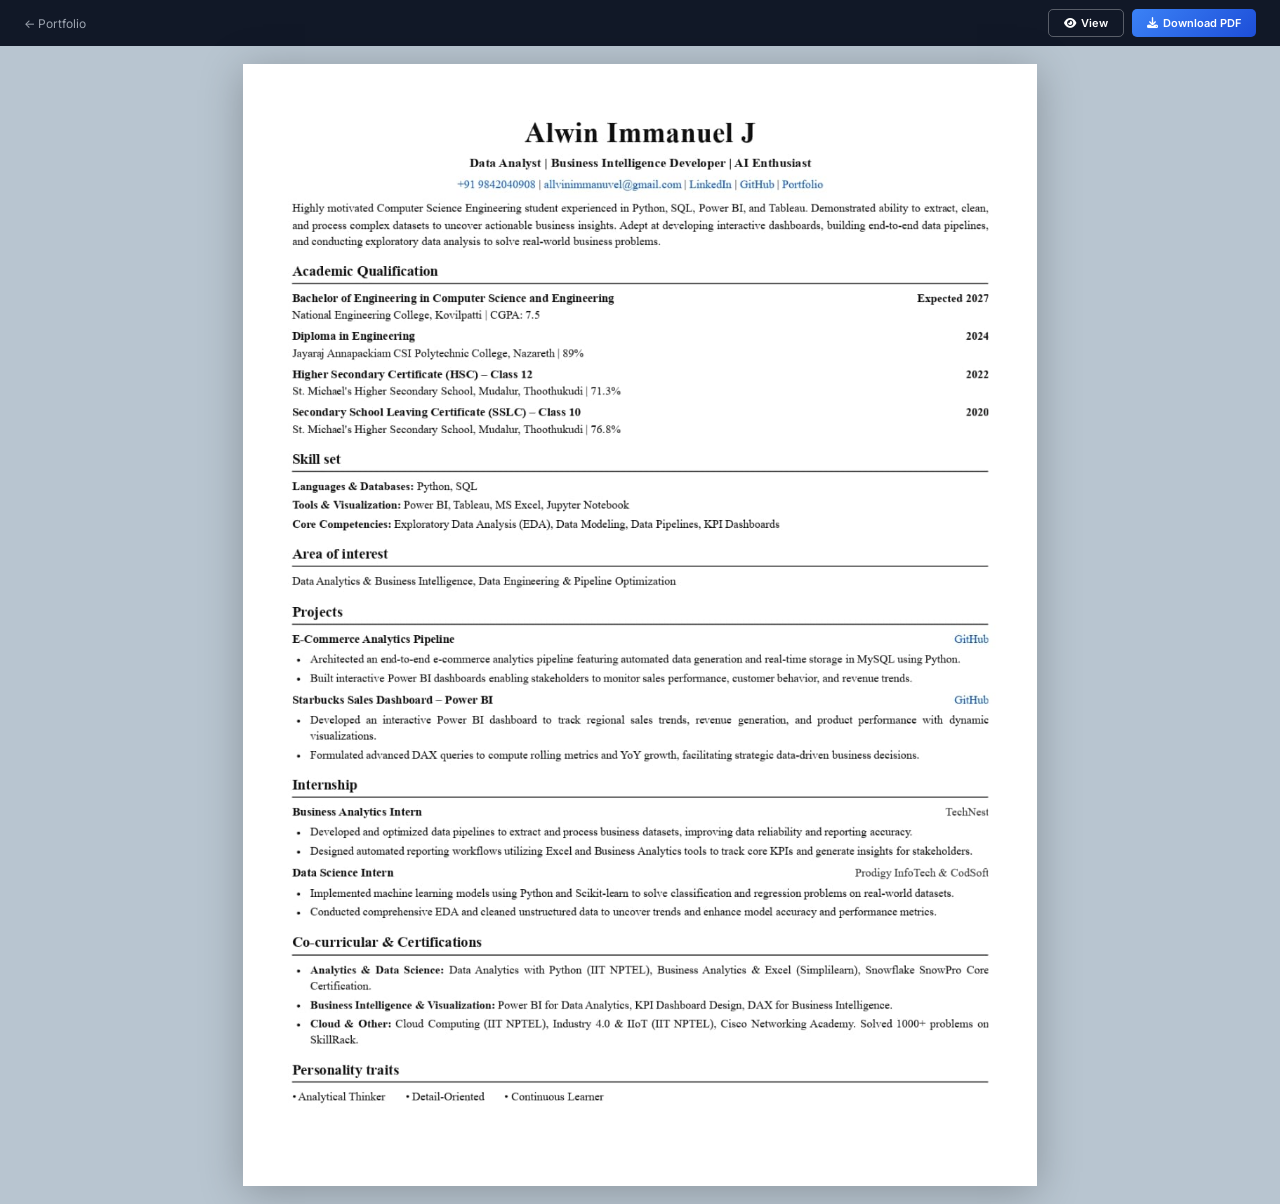
<file: resume.html>
<!DOCTYPE html>
<html lang="en">

<head>
  <meta charset="UTF-8">
  <meta name="viewport" content="width=device-width,initial-scale=1.0">
  <title>Alwin Immanuel J – Resume</title>
  <link rel="stylesheet" href="https://cdnjs.cloudflare.com/ajax/libs/font-awesome/6.5.1/css/all.min.css">
  <link
    href="https://fonts.googleapis.com/css2?family=Inter:wght@300;400;500;600;700&family=Poppins:wght@600;700;800&display=swap"
    rel="stylesheet">
  <style>
    * {
      margin: 0;
      padding: 0;
      box-sizing: border-box;
    }

    body {
      font-family: 'Inter', sans-serif;
      background: #b8c5d0;
      -webkit-font-smoothing: antialiased;
    }

    .bar {
      background: #111827;
      padding: 9px 24px;
      display: flex;
      align-items: center;
      justify-content: space-between;
    }

    .bar a {
      color: #9ca3af;
      text-decoration: none;
      font-size: 12px;
      display: flex;
      align-items: center;
      gap: 6px;
    }

    .bar a:hover {
      color: #fff;
    }

    .bar-btns {
      display: flex;
      gap: 8px;
    }

    .btn {
      padding: 6px 15px;
      border-radius: 5px;
      font-size: 11px;
      font-weight: 600;
      cursor: pointer;
      border: none;
      display: flex;
      align-items: center;
      gap: 5px;
      font-family: inherit;
      transition: .2s;
    }

    .btn-p {
      background: linear-gradient(135deg, #3b82f6, #1d4ed8);
      color: #fff;
    }

    .btn-p:hover {
      transform: translateY(-1px);
    }

    .btn-o {
      background: transparent;
      color: #fff;
      border: 1px solid rgba(255, 255, 255, .3);
    }

    .btn-o:hover {
      background: rgba(255, 255, 255, .1);
    }

    /* A4 */
    .page {
      width: 210mm;
      max-width: 100%;
      margin: 18px auto;
      background: #fff;
      box-shadow: 0 6px 40px rgba(0, 0, 0, .25);
      overflow: hidden;}

    /* ═══ LEFT DARK SIDEBAR ═══ */
    .left {
      background: #1c2b3a;
      color: #fff;
      display: flex;
      flex-direction: column;
    }

    /* photo */
    .photo-wrap {
      display: flex;
      flex-direction: column;
      align-items: center;
      padding: 20px 12px 14px;
      background: #152231;
      border-bottom: 2px solid #2563eb;
    }

    .photo-wrap img {
      width: 90px;
      height: 90px;
      border-radius: 50%;
      object-fit: cover;
      object-position: top center;
      border: 3px solid #3b82f6;
      box-shadow: 0 0 0 4px rgba(59, 130, 246, .2);
      display: block;
    }

    .lbody {
      padding: 12px 13px;
      flex: 1;
    }

    .s-hd {
      font-size: .65rem;
      font-weight: 700;
      color: #3b82f6;
      letter-spacing: 1.5px;
      text-transform: uppercase;
      border-bottom: 1px solid rgba(59, 130, 246, .3);
      padding-bottom: 4px;
      margin-bottom: 8px;
      margin-top: 12px;
    }

    .s-hd:first-child {
      margin-top: 0;
    }

    /* personal details */
    .pd-item {
      font-size: .62rem;
      color: #cbd5e1;
      margin-bottom: 4px;
      display: flex;
      gap: 6px;
      align-items: flex-start;
      line-height: 1.35;
    }

    .pd-item i {
      color: #3b82f6;
      font-size: .58rem;
      margin-top: 2px;
      flex-shrink: 0;
      width: 10px;
    }

    .pd-item a {
      color: #93c5fd;
      text-decoration: none;
      word-break: break-all;
    }

    .pd-item a:hover {
      color: #fff;
    }

    /* skills */
    .sk-item {
      font-size: .62rem;
      color: #cbd5e1;
      margin-bottom: 3px;
      padding-left: 10px;
      position: relative;
      line-height: 1.3;
    }

    .sk-item::before {
      content: '•';
      position: absolute;
      left: 0;
      color: #3b82f6;
    }

    /* certs in left */
    .cert-l {
      font-size: .6rem;
      color: #94a3b8;
      margin-bottom: 3px;
      padding-left: 10px;
      position: relative;
      line-height: 1.3;
    }

    .cert-l::before {
      content: '✓';
      position: absolute;
      left: 0;
      color: #3b82f6;
      font-size: .55rem;
    }

    /* lang */
    .lang-r {
      display: flex;
      justify-content: space-between;
      margin-bottom: 4px;
    }

    .lang-n {
      font-size: .62rem;
      color: #cbd5e1;
    }

    .dots {
      display: flex;
      gap: 2px;
    }

    .dot {
      width: 7px;
      height: 7px;
      border-radius: 50%;
      background: #2d4a66;
    }

    .dot.on {
      background: #3b82f6;
    }

    /* ═══ RIGHT WHITE ═══ */
    .right {
      background: #fff;
      padding: 20px 22px 14px;
      overflow: hidden;
    }

    /* name block */
    .name-block {
      margin-bottom: 10px;
      border-bottom: 2px solid #1c2b3a;
      padding-bottom: 10px;
    }

    .name-block h1 {
      font-family: 'Poppins', sans-serif;
      font-size: 1.65rem;
      font-weight: 800;
      color: #111827;
      letter-spacing: -.3px;
      line-height: 1.05;
    }

    .name-block .title {
      font-size: .72rem;
      font-weight: 600;
      color: #1c2b3a;
      letter-spacing: .5px;
      text-transform: uppercase;
      margin-top: 3px;
    }

    .name-block .summary {
      font-size: .69rem;
      color: #4b5563;
      line-height: 1.7;
      margin-top: 6px;
      text-align: justify;
    }

    /* section */
    .sec {
      margin-bottom: 8px;
    }

    .sec-t {
      font-size: .72rem;
      font-weight: 700;
      color: #1c2b3a;
      text-transform: uppercase;
      letter-spacing: .5px;
      border-bottom: 1.5px solid #1c2b3a;
      padding-bottom: 3px;
      margin-bottom: 7px;
    }

    /* education */
    .edu-row {
      display: flex;
      align-items: flex-start;
      gap: 7px;
      margin-bottom: 6px;
    }

    .edu-icon {
      width: 14px;
      height: 14px;
      border: 1.5px solid #1c2b3a;
      border-radius: 2px;
      flex-shrink: 0;
      margin-top: 2px;
      display: flex;
      align-items: center;
      justify-content: center;
    }

    .edu-icon i {
      font-size: .45rem;
      color: #1c2b3a;
    }

    .edu-body {}

    .edu-yr {
      font-size: .65rem;
      font-weight: 700;
      color: #1c2b3a;
    }

    .edu-school {
      font-size: .67rem;
      font-weight: 600;
      color: #111827;
    }

    .edu-deg {
      font-size: .63rem;
      color: #4b5563;
    }

    .edu-gpa {
      font-size: .63rem;
      color: #374151;
      font-weight: 500;
    }

    /* internship */
    .int {
      margin-bottom: 6px;
    }

    .int-hd {
      display: flex;
      justify-content: space-between;
      align-items: baseline;
    }

    .int-t {
      font-size: .71rem;
      font-weight: 700;
      color: #111827;
    }

    .int-d {
      font-size: .62rem;
      color: #6b7280;
      white-space: nowrap;
    }

    .int-role {
      font-size: .63rem;
      color: #1d4ed8;
      font-weight: 600;
      margin: 1px 0 3px;
    }

    .int-ul {
      padding-left: 12px;
    }

    .int-ul li {
      font-size: .63rem;
      color: #374151;
      line-height: 1.55;
      margin-bottom: 2px;
    }

    /* projects */
    .proj {
      margin-bottom: 6px;
    }

    .proj-t {
      font-size: .72rem;
      font-weight: 700;
      color: #111827;
      display: flex;
      align-items: center;
      gap: 8px;
      flex-wrap: wrap;
    }

    .proj-num {
      background: #1c2b3a;
      color: #fff;
      font-size: .52rem;
      font-weight: 700;
      width: 14px;
      height: 14px;
      border-radius: 50%;
      display: inline-flex;
      align-items: center;
      justify-content: center;
      flex-shrink: 0;
    }

    .proj-gh {
      font-size: .58rem;
      color: #2563eb;
      text-decoration: none;
      display: inline-flex;
      align-items: center;
      gap: 3px;
    }

    .proj-gh:hover {
      text-decoration: underline;
    }

    .proj-ul {
      padding-left: 14px;
      margin-top: 2px;
    }

    .proj-ul li {
      font-size: .62rem;
      color: #374151;
      line-height: 1.5;
      margin-bottom: 2px;
    }

    /* skills right */
    .skill-cat {
      font-size: .65rem;
      color: #111827;
      margin-bottom: 3px;
      line-height: 1.4;
    }

    .skill-cat strong {
      font-weight: 700;
    }

    /* achievements & certs right */
    .ach-item {
      font-size: .63rem;
      color: #374151;
      margin-bottom: 3px;
      display: flex;
      gap: 6px;
      line-height: 1.5;
    }

    .ach-item::before {
      content: '•';
      color: #1c2b3a;
      font-size: .7rem;
      flex-shrink: 0;
    }

    @media print {
      body {
        background: #fff;
      }

      .bar {
        display: none;
      }

      .page {
        margin: 0;
        box-shadow: none;
        width: 210mm;
        height: auto;
      }

      @page {
        margin: 0;
        size: A4;
      }

      .left,
      .photo-wrap {
        -webkit-print-color-adjust: exact;
        print-color-adjust: exact;
      }
    }
  </style>
</head>

<body>

  <div class="bar">
    <a href="index.html">&#8592; Portfolio</a>
    <div class="bar-btns">
      <button class="btn btn-o" onclick="window.print()"><i class="fas fa-eye"></i> View</button>
      <button class="btn btn-p" onclick="window.print()"><i class="fas fa-download"></i> Download PDF</button>
    </div>
  </div>

  <div class="page">
    <img src="image.png" alt="Alwin Immanuel J - Resume" style="width: 100%; height: auto; display: block;">
  </div>

  <script>
    function downloadResume() { window.print(); }
  </script>
</body>

</html>
</file>
